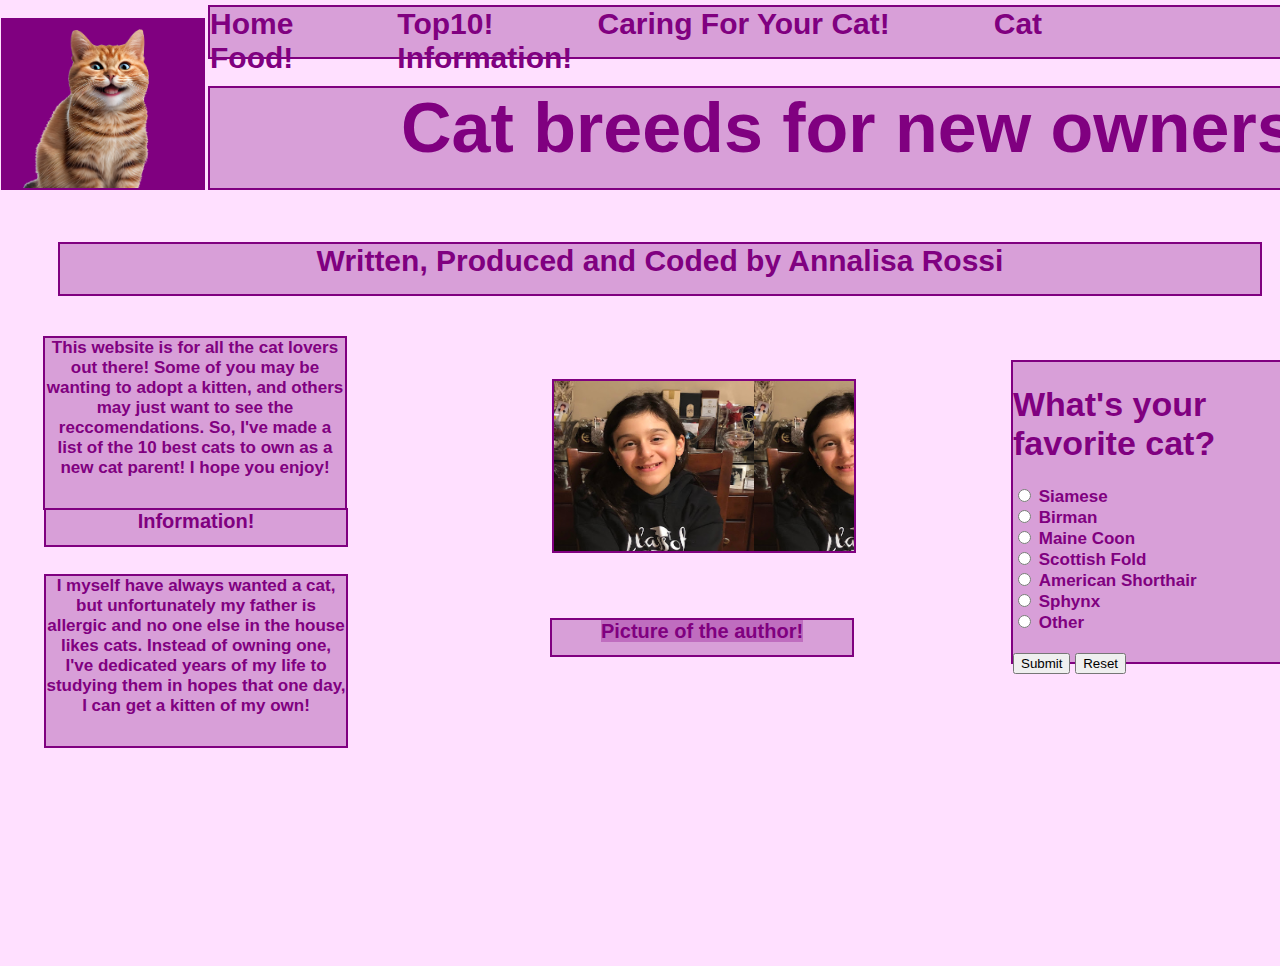
<file: index.html>
<!DOCTYPE html>
<html>
    <head>
        <title>Project</title>
        <link rel="stylesheet" href="style.css">
    </head>
    <body>
        <main>
            <section class="cat2"><b><a href="index.html">Home</a><a href="page2.html">Top10!</a><a href="page3.html">Caring For Your Cat!</a><a href="page4.html">Cat Food!</a><a href="page5.html">Information!</a></b></section>
            <section class="cat"><b>Cat breeds for new owners!</b></section>
            <section class="logo"></section>
            <section class="cat3"><b>Written, Produced and Coded by Annalisa Rossi</b></section>
            <section class="cat4"><b>This website is for all the cat lovers out there! Some of you may be wanting to adopt a kitten, and others may just want to see the reccomendations. So, I've made a list of the 10 best cats to own as a new cat parent! I hope you enjoy!</b></section>
            <section class="cat5"><b>Information!</b></section>
            <section class="cat6"><b>I myself have always wanted a cat, but unfortunately my father is  allergic and no one else in the house likes cats. Instead of owning one, I've dedicated years of my life to studying them in hopes that one day, I can get a kitten of my own!</b></section>
            <section class="cat7"></section>
            <section class="cat8"><b><mark>Picture of the author!</mark></b></section>
            <section class="cat9">
                <form>
                    <h1><b>What's your favorite cat?</b></h1>
                    <input type="radio" name="radio" id="option 1" value="Siamese">
                    <label for="Option 1"><b>Siamese</b></label>
                    <br>
                    <input type="radio" name="radio" id="option 1" value="Birman">
                    <label for="Option 1"><b>Birman</b></label>
                    <br>
                    <input type="radio" name="radio" id="option 1" value="Maine Coon">
                    <label for="Option 1"><b>Maine Coon</b></label>
                    <br>
                    <input type="radio" name="radio" id="option 1" value="Scottish Fold">
                    <label for="Option 1"><b>Scottish Fold</b></label>
                    <br>
                    <input type="radio" name="radio" id="option 1" value="American Shorthair">
                    <label for="Option 1"><b>American Shorthair</b></label>
                    <br>
                    <input type="radio" name="radio" id="option 1" value="Sphynx">
                    <label for="Option 1"><b>Sphynx</b></label>
                    <br>
                    <input type="radio" name="radio" id="option 1" value="Other">
                    <label for="Option 1"><b>Other</b></label>
                    <br><br>
                    <input type="Submit" name="Submit" id="Submit" value="Submit">
                    <input type="Reset" name="Reset" id="Reset" value="Reset">
            </form>
            </section>
            <section class="cat10"><b>Fun Fact: My personal favorite cat breed is the Birman! Their super soft and long fur, plus big blue eyes and white paws have always been adorable to me. They're well-behaved, lovable and calm. Truly the perfect cat to adopt!</b></section>
            <section class="cat11"></section>
        </main>
    </body>
</html>
</file>
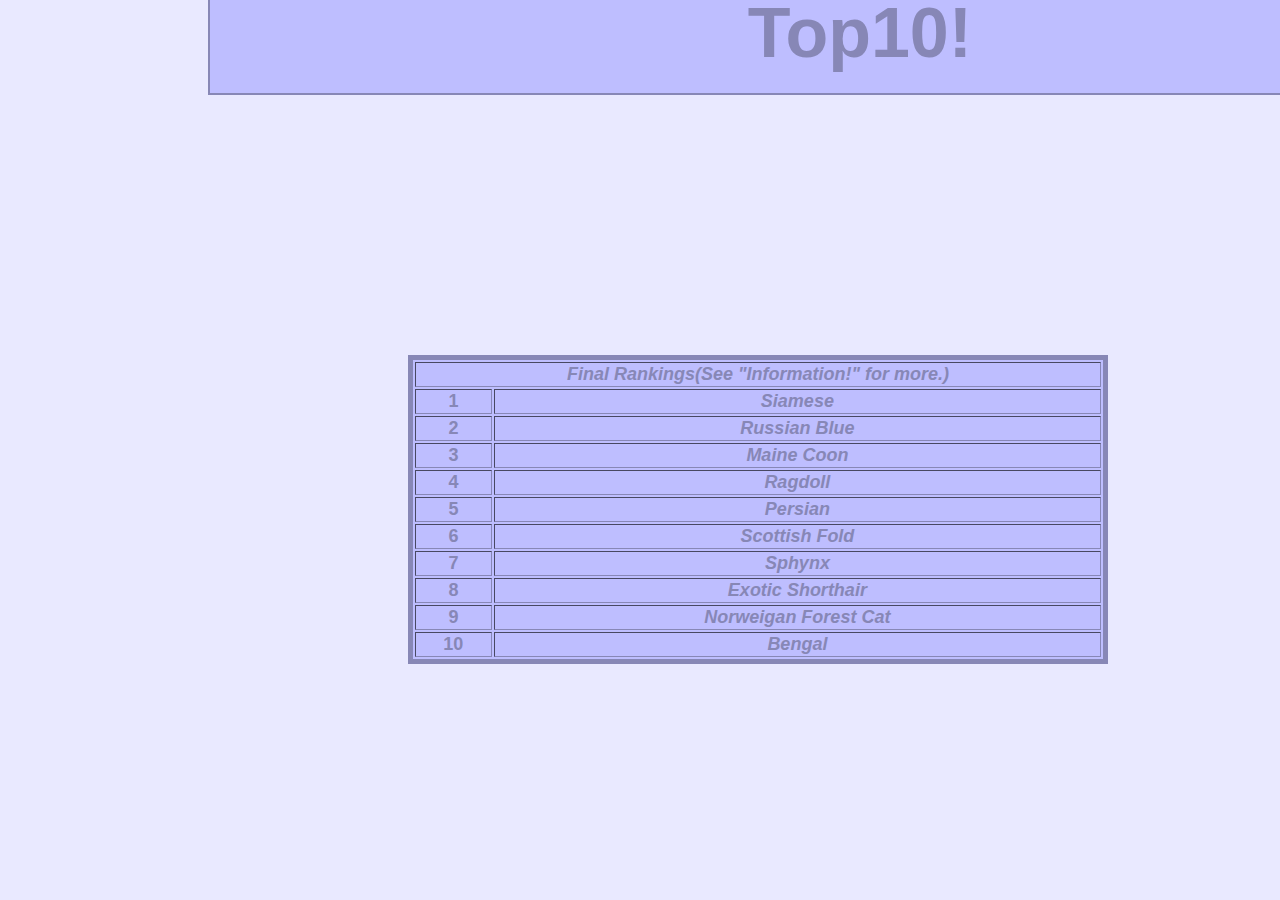
<file: page2.html>
<!DOCTYPE html>
<html>
    <head>
        <title>Top10!</title>
        <link rel="stylesheet" href="style2.css">
    </head>
    <body>
        <main>
            <section class="cat2"><b><a href="index.html">Home</a><a href="page2.html">Top10!</a><a href="page3.html">Caring For Your Cat!</a><a href="page4.html">Cat Food!</a><a href="page5.html">Information!</a></b></section>
            <section class="cat"><b>Top10!</b></section>
            <section class="logo"></section>
            <table class="invoice table" border="1">
                <thead>
                    <tr>
                        <td colspan="2"><b><i>Final Rankings(See "Information!" for more.)</i></b></td>
                    </tr>
                    <tr>
                        <td><b>1</b></td>
                        <td><b><i>Siamese</i></b></td>
                    </tr>
                    <tr>
                        <td><b>2</b></td>
                        <td><b><i>Russian Blue</i></b></td>
                    </tr>
                    <tr>
                        <td><b>3</b></td>
                        <td><b><i>Maine Coon</i></b></td>
                    </tr>
                    <tr>
                        <td><b>4</b></td>
                        <td><b><i>Ragdoll</i></b></td>
                    </tr>
                    <tr>
                        <td><b>5</b></td>
                        <td><b><i>Persian</i></b></td>
                    </tr>
                    <tr>
                        <td><b>6</b></td>
                        <td><b><i>Scottish Fold</i></b></td>
                    </tr>
                    <tr>
                        <td><b>7</b></td>
                        <td><b><i>Sphynx</i></b></td>
                    </tr>
                    <tr>
                        <td><b>8</b></td>
                        <td><b><i>Exotic Shorthair</i></b></td>
                    </tr>
                    <tr>
                        <td><b>9</b></td>
                        <td><b><i>Norweigan Forest Cat</i></b></td>
                    </tr>
                    <tr>
                        <td><b>10</b></td>
                        <td><b><i>Bengal</i></b></td>
                    </tr>
                </thead>
            </table>
</html>
</file>
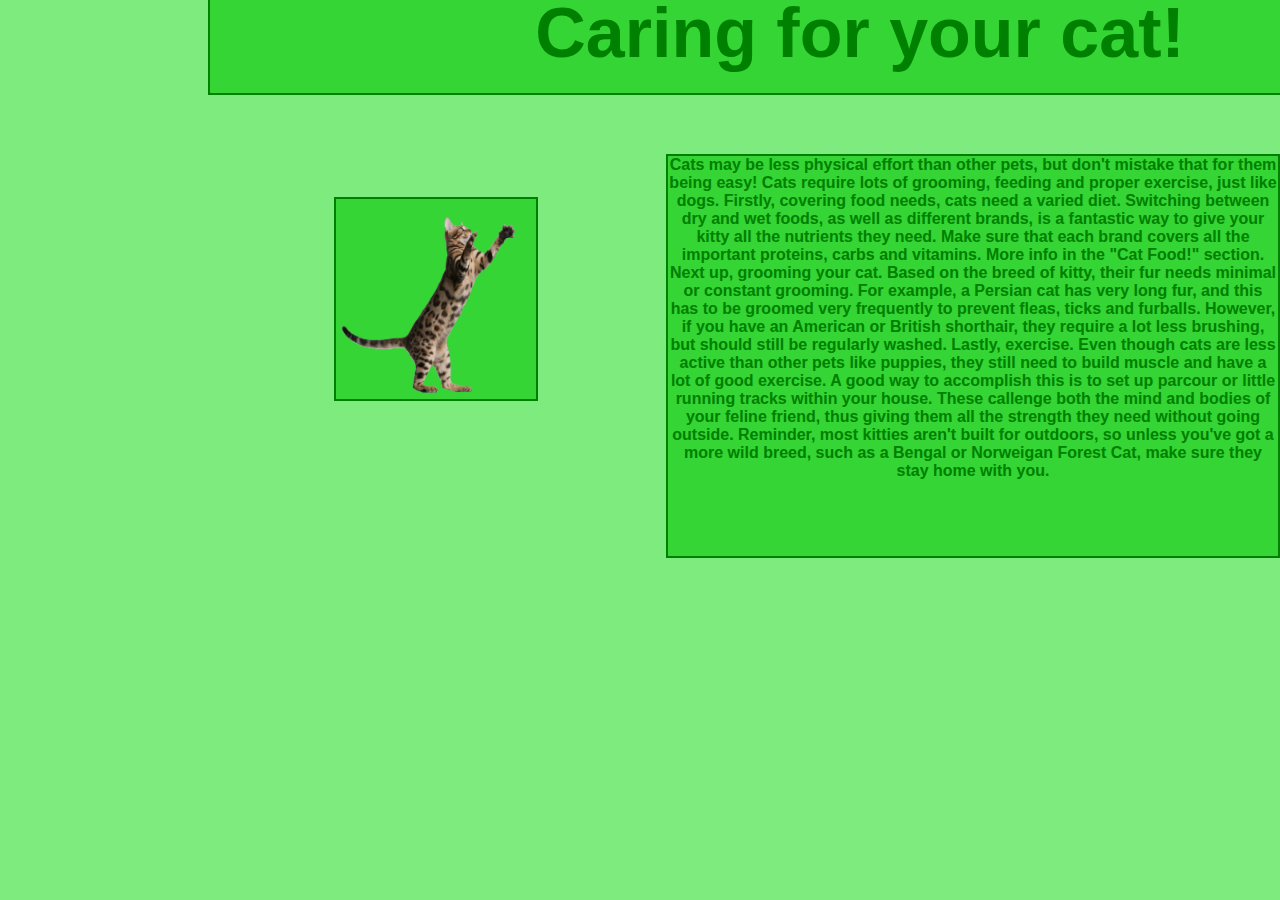
<file: page3.html>
<!DOCTYPE html>
<html>
    <head>
        <title>Caring for your cat!</title>
        <link rel="stylesheet" href="style3.css">
    </head>
    <body>
        <main>
            <section class="cat2"><b><a href="index.html">Home</a><a href="page2.html">Top10!</a><a href="page3.html">Caring For Your Cat!</a><a href="page4.html">Cat Food!</a><a href="page5.html">Information!</a></b></section>
            <section class="cat"><b>Caring for your cat!</b></section>
            <section class="logo"></section>
            <section class="textbox"><b>Cats may be less physical effort than other pets, but don't mistake that for them being easy! Cats require lots of grooming, feeding and proper exercise, just like dogs. Firstly, covering food needs, cats need a varied diet. Switching between dry and wet foods, as well as different brands, is a fantastic way to give your kitty all the nutrients they need. Make sure that each brand covers all the important proteins, carbs and vitamins. More info in the "Cat Food!" section. Next up, grooming your cat. Based on the breed of kitty, their fur needs minimal or constant grooming. For example, a Persian cat has very long fur, and this has to be groomed very frequently to prevent fleas, ticks and furballs. However, if you have an American or British shorthair, they require a lot less brushing, but should still be regularly washed. Lastly, exercise. Even though cats are less active than other pets like puppies, they still need to build muscle and have a lot of good exercise. A good way to accomplish this is to set up parcour or little running tracks within your house. These callenge both the mind and bodies of your feline friend, thus giving them all the strength they need without going outside. Reminder, most kitties aren't built for outdoors, so unless you've got a more wild breed, such as a Bengal or Norweigan Forest Cat, make sure they stay home with you.</b></section>
            <section class="picture"></section>
            <section class="picture2"></section>
</html>
</file>
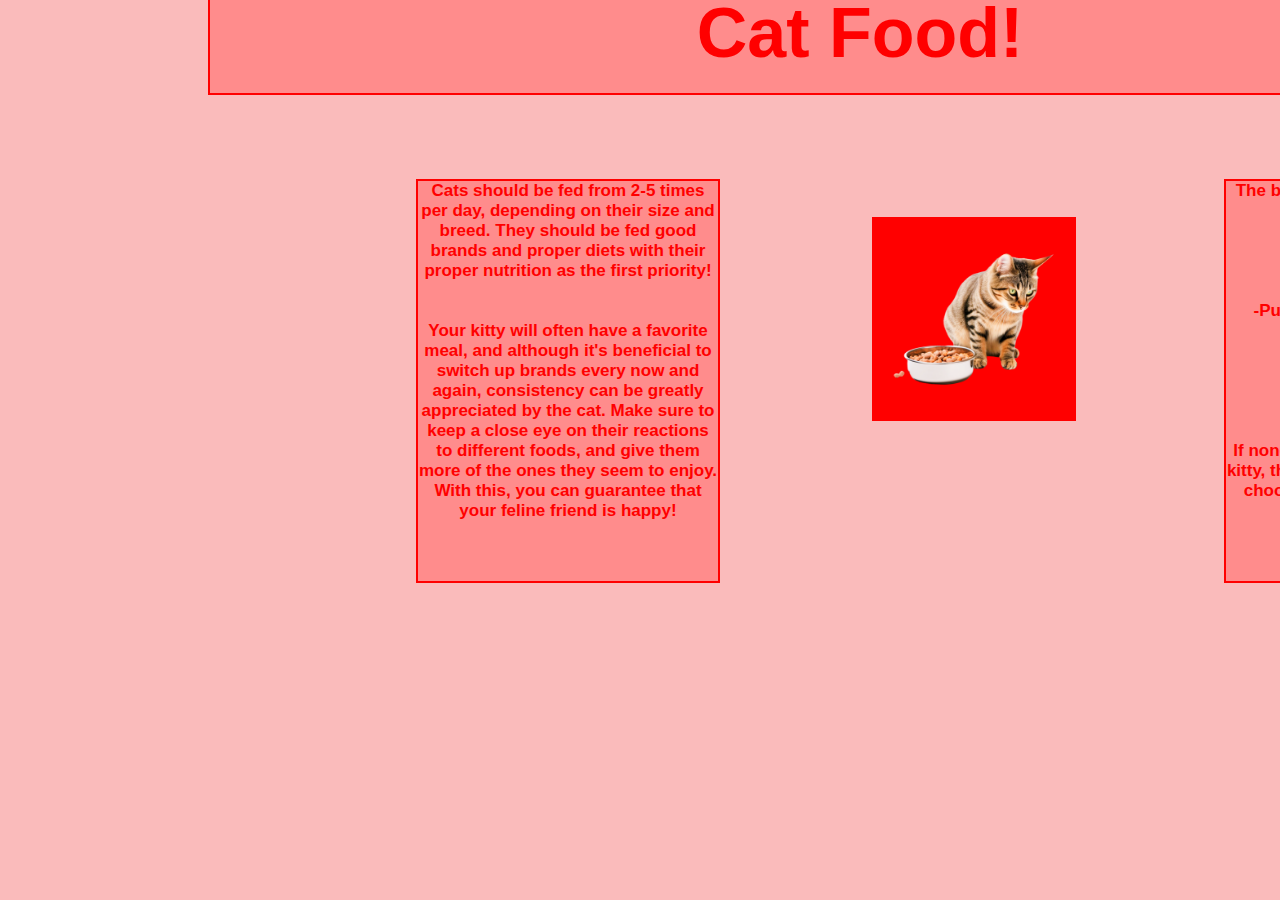
<file: page4.html>
<!DOCTYPE html>
<html>
    <head>
        <title>Cat Food!</title>
        <link rel="stylesheet" href="style4.css">
    </head>
    <body>
        <main>
            <section class="cat2"><b><a href="index.html">Home</a><a href="page2.html">Top10!</a><a href="page3.html">Caring For Your Cat!</a><a href="page4.html">Cat Food!</a><a href="page5.html">Information!</a></b></section>
            <section class="cat"><b>Cat Food!</b></section>
            <section class="logo"></section>
            <section class="textbox3"><b>Cats should be fed from 2-5 times per day, depending on their size and breed. They should be fed good brands and proper diets with their proper nutrition as the first priority! <br><br><br> Your kitty will often have a favorite meal, and although it's beneficial to switch up brands every now and again, consistency can be greatly appreciated by the cat. Make sure to keep a close eye on their reactions to different foods, and give them more of the ones they seem to enjoy. With this, you can guarantee that your feline friend is happy!</b></section>
            <section class="textbox4"><b>The brands that I would personally recommend are: <br><br><br> -Meow Mix <br><br> -Purina One Indoor Advantage <br><br> -Hill's Prescription Diet <br><br> -Iams Proactive <br><br><br> If none of these seem right for your kitty, though, there are many more to choose from with a quick google search!</b></section>
            <section class="picture3"></section>
</html>
</file>
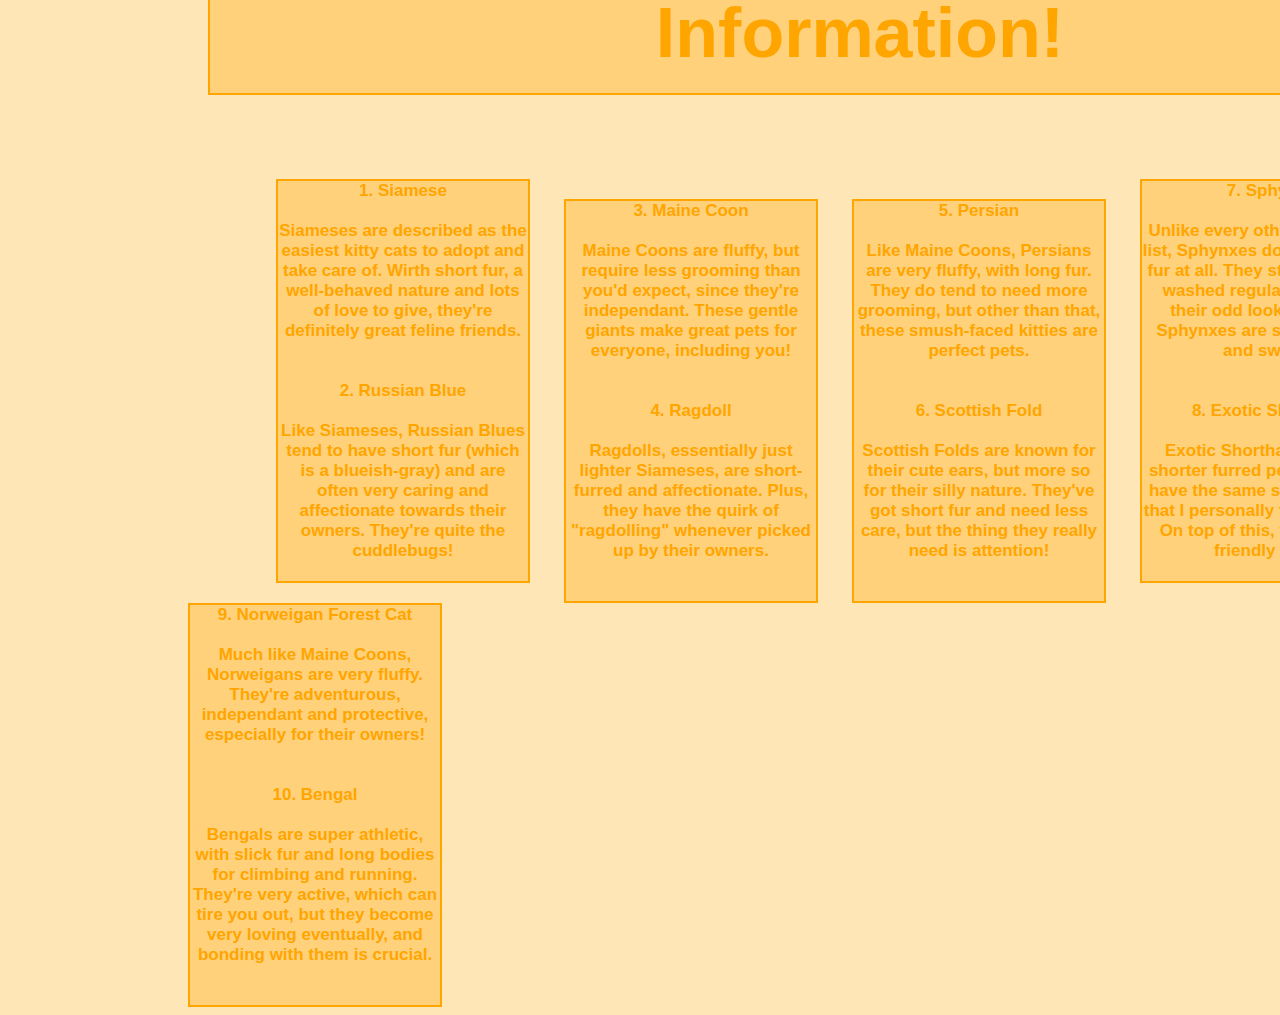
<file: page5.html>
<!DOCTYPE html>
<html>
    <head>
        <title>Information!</title>
        <link rel="stylesheet" href="style5.css">
    </head>
    <body>
        <main>
            <section class="cat2"><b><a href="index.html">Home</a><a href="page2.html">Top10!</a><a href="page3.html">Caring For Your Cat!</a><a href="page4.html">Cat Food!</a><a href="page5.html">Information!</a></b></section>
            <section class="cat"><b>Information!</b></section>
            <section class="logo"></section>
            <section class="text"><b> 1. Siamese <br><br> Siameses are described as the easiest kitty cats to adopt and take care of. Wirth short fur, a well-behaved nature and lots of love to give, they're definitely great feline friends. <br><br><br> 2. Russian Blue <br><br> Like Siameses, Russian Blues tend to have short fur (which is a blueish-gray) and are often very caring and affectionate towards their owners. They're quite the cuddlebugs!</b></section>
            <section class="text2"><b>3. Maine Coon <br><br> Maine Coons are fluffy, but require less grooming than you'd expect, since they're independant. These gentle giants make great pets for everyone, including you! <br><br><br> 4. Ragdoll <br><br> Ragdolls, essentially just lighter Siameses, are short-furred and affectionate. Plus, they have the quirk of "ragdolling" whenever picked up by their owners.</b></section>
            <section class="text3"><b>5. Persian <br><br> Like Maine Coons, Persians are very fluffy, with long fur. They do tend to need more grooming, but other than that, these smush-faced kitties are perfect pets. <br><br><br> 6. Scottish Fold <br><br> Scottish Folds are known for their cute ears, but more so for their silly nature. They've got short fur and need less care, but the thing they really need is attention!</b></section>
            <section class="text4"><b>7. Sphynx <br><br> Unlike every other cat on this list, Sphynxes do not have any fur at all. They still need to be washed regularly. Despite their odd looks, though, Sphynxes are super cuddly and sweet! <br><br><br> 8. Exotic Shorthair <br><br> Exotic Shorthairs are like shorter furred persians. They have the same smushed-face that I personally find adorable. On top of this, they're very friendly cats!</b></section>
            <section class="text5"><b>9. Norweigan Forest Cat <br><br> Much like Maine Coons, Norweigans are very fluffy. They're adventurous, independant and protective, especially for their owners! <br><br><br> 10. Bengal <br><br> Bengals are super athletic, with slick fur and long bodies for climbing and running. They're very active, which can tire you out, but they become very loving eventually, and bonding with them is crucial.</b></section>
</html>
</file>
<file: style.css>
body {
    background-color: rgb(255, 224, 255);
}
section {
    height: 200px;
    width: 200px;
    border: 2px solid purple;
    display: inline-block;
    background-size: 200px 200px;
    background-color: rgb(216, 159, 216);
    padding: 0px;
    margin: 0px;
    font-family: Arial, Helvetica, sans-serif;
    font-size: 15px;
    text-align: center;
    color: purple;
    z-index: 1;
}
mark {
    background-color: rgb(191, 109, 191);
    color: purple;
}
.cat {
    height: 100px;
    width: 1300px;
    font-size: 70px;
    font-family: 'Segoe UI', Tahoma, Geneva, Verdana, sans-serif;
    text-align: center;
    position: relative;
    left: 200px;
    top: 11px;
}
.cat2 {
    height: 50px;
    width:1300px;
    font-size: 30px;
    font-family: 'Segoe UI', Tahoma, Geneva, Verdana, sans-serif;
    text-align: start;
    position: relative;
    left: 200px;
    top: -3px;
}
.logo {
    height: 168px;
    width: 200px;
    position: relative;
    background-image: url("happy-cat-transparent-background-png.png");
    background-color: purple;
    left: -7px;
    bottom: 161px;
}
.cat3 {
    height: 50px;
    width: 1200px;
    font-size: 30px;
    font-family: 'Segoe UI', Tahoma, Geneva, Verdana, sans-serif;
    text-align: start;
    position: relative;
    top: -113px;
    left: 50px;
    text-align: center;
}
.cat4 {
    height: 170px;
    width: 300px;
    font-size: 17px;
    font-family: 'Segoe UI', Tahoma, Geneva, Verdana, sans-serif;
    text-align: start;
    position: relative;
    top: -110px;
    left: 35px;
    text-align: center;
}
.cat5 {
    height: 35px;
    width: 300px;
    font-size: 20px;
    font-family: 'Segoe UI', Tahoma, Geneva, Verdana, sans-serif;
    text-align: start;
    position: relative;
    top: -55px;
    left: -272px;
    text-align: center;
}
.cat6 {
    height: 170px;
    width: 300px;
    font-size: 17px;
    font-family: 'Segoe UI', Tahoma, Geneva, Verdana, sans-serif;
    text-align: start;
    position: relative;
    bottom: -128px;
    left: -580px;
    text-align: center;
}
.cat7 {
    height: 170px;
    width: 300px;
    font-size: 30px;
    font-family: 'Segoe UI', Tahoma, Geneva, Verdana, sans-serif;
    text-align: start;
    position: relative;
    left: -380px;
    top: -30px;
    background-image: url(unnamed.jpg)
    }
    .cat8 {
    height: 35px;
    width: 300px;
    font-size: 20px;
    font-family: 'Segoe UI', Tahoma, Geneva, Verdana, sans-serif;
    text-align: center;
    position: relative;
    left: 542px;
    top: -290px;
    }
    .cat9 {
        height: 300px;
        width: 300px;
        font-size: 17px;
        font-family: 'Segoe UI', Tahoma, Geneva, Verdana, sans-serif;
        text-align: start;
        position: relative;
        left: 695px;
        top: -260px;
    }
    .cat10 {
        height: 160px;
        width: 180px;
        position: relative;
        left: 690px;
        top: -238px;
        font-size: 13px;
        font-family: 'Segoe UI', Tahoma, Geneva, Verdana, sans-serif;
    }
    .cat11 {
        height: 140px;
        width: 180px;
        position: relative;
        top: -392px;
        left: 503px;
        background-color: purple;
        background-image: url(pngtree-birman-cat-in-studio-pet-png-image_10266218.png)
    }
    a {
        text-decoration: none;
        color: purple;
        margin-right: 104px;
    }
</file>
<file: style2.css>
body {
    background-color: rgb(233, 233, 255);
}
section {
    height: 200px;
    width: 200px;
    border: 2px solid rgb(135, 135, 182);
    display: inline-block;
    background-size: 200px 200px;
    background-color: rgb(190, 190, 255);
    padding: 0px;
    margin: 0px;
    font-family: Arial, Helvetica, sans-serif;
    font-size: 15px;
    text-align: center;
    color: rgb(135, 135, 182);
    z-index: 1;
}
.cat {
    height: 100px;
    width: 1300px;
    font-size: 70px;
    font-family: 'Segoe UI', Tahoma, Geneva, Verdana, sans-serif;
    text-align: center;
    position: relative;
    left: 200px;
    top: -84px;
}
.cat2 {
    height: 50px;
    width:1300px;
    font-size: 30px;
    font-family: 'Segoe UI', Tahoma, Geneva, Verdana, sans-serif;
    text-align: start;
    position: relative;
    left: 200px;
    top: -3px;
}
.logo {
    height: 168px;
    width: 200px;
    position: relative;
    background-image: url("happy-cat-transparent-background-png.png");
    background-color: rgb(135, 135, 182);
    bottom: 57px;
    left: -1314px;
}
a {
    text-decoration: none;
    color: rgb(135, 135, 182);
    margin-right: 104px;
}
table {
    height: 300px;
    width: 700px;
    position: relative;
    border: 5px solid rgb(135, 135, 182);
    font-size: 18px;
    font-family: 'Segoe UI', Tahoma, Geneva, Verdana, sans-serif;
    text-align: center;
    color:  rgb(135, 135, 182);
    background-color: rgb(190, 190, 255);
    left: 400px;
}
</file>
<file: style3.css>
body {
    background-color: rgb(126, 235, 126);
}
section {
    height: 200px;
    width: 200px;
    border: 2px solid green;
    display: inline-block;
    background-size: 200px 200px;
    background-color: rgb(52, 213, 52);
    padding: 0px;
    margin: 0px;
    font-family: Arial, Helvetica, sans-serif;
    font-size: 15px;
    text-align: center;
    color: green;
    z-index: 1;
}
.cat {
    height: 100px;
    width: 1300px;
    font-size: 70px;
    font-family: 'Segoe UI', Tahoma, Geneva, Verdana, sans-serif;
    text-align: center;
    position: relative;
    left: 200px;
    top: -84px;
}
.cat2 {
    height: 50px;
    width:1300px;
    font-size: 30px;
    font-family: 'Segoe UI', Tahoma, Geneva, Verdana, sans-serif;
    text-align: start;
    position: relative;
    left: 200px;
    top: -3px;
}
.textbox {
    height: 400px;
    width: 610px;
    position: relative;
    right: -450px;
    bottom: 25px;
    font-size: 16px;
    font-family:'Segoe UI', Tahoma, Geneva, Verdana, sans-serif;
}
.logo {
    height: 168px;
    width: 200px;
    position: relative;
    background-image: url("happy-cat-transparent-background-png.png");
    background-color: green;
    bottom: 57px;
    left: -1314px;
}
.picture {
    height: 200px;
    width: 200px;
    position: relative;
    background-image: url(pngimg.com\ -\ cat_PNG50512\ \(1\).png);
    left: -500px;
    bottom: 100px;
}
.picture2 {
    height: 240px;
    width: 200px;
    position: relative;
    background-image: url(580b57fbd9996e24bc43bb9b.png);
    left: 360px;
}
a {
    text-decoration: none;
    color: green;
    margin-right: 104px;
}
</file>
<file: style4.css>
body {
    background-color: rgb(250, 187, 187);
}
section {
    height: 200px;
    width: 200px;
    border: 2px solid red;
    display: inline-block;
    background-size: 200px 200px;
    background-color: rgb(255, 140, 140);
    padding: 0px;
    margin: 0px;
    font-family: Arial, Helvetica, sans-serif;
    font-size: 15px;
    text-align: center;
    color: red;
    z-index: 1;
}
.cat {
    height: 100px;
    width: 1300px;
    font-size: 70px;
    font-family: 'Segoe UI', Tahoma, Geneva, Verdana, sans-serif;
    text-align: center;
    position: relative;
    left: 200px;
    top: -84px;
}
.cat2 {
    height: 50px;
    width:1300px;
    font-size: 30px;
    font-family: 'Segoe UI', Tahoma, Geneva, Verdana, sans-serif;
    text-align: start;
    position: relative;
    left: 200px;
    top: -3px;
}
.logo {
    height: 168px;
    width: 200px;
    position: relative;
    background-image: url("happy-cat-transparent-background-png.png");
    background-color: red;
    bottom: 57px;
    left: -1314px;
}
.textbox3 {
    height: 400px;
    width: 300px;
    position: relative;
    left: 200px;
    font-family:'Segoe UI', Tahoma, Geneva, Verdana, sans-serif;
    font-size: 17px;
    text-align: center;
}
.textbox4 {
    height: 400px;
    width: 300px;
    position: relative;
    left: 700px;
    font-family: 'Segoe UI', Tahoma, Geneva, Verdana, sans-serif;
    font-size: 17px;
    text-align: center;
}
.picture3 {
    height: 200px;
    width: 200px;
    position: relative;
    left: 40px;
    bottom: 95px;
    background-color: red;
    background-image: url(gray-cat-eating-brown-cat-food-generative-ai-free-png.webp);
}
a {
    text-decoration: none;
    color: red;
    margin-right: 104px;
}
</file>
<file: style5.css>
body {
    background-color: rgb(255, 230, 183);
}
section {
    height: 200px;
    width: 200px;
    border: 2px solid orange;
    display: inline-block;
    background-size: 200px 200px;
    background-color: rgb(255, 209, 123);
    padding: 0px;
    margin: 0px;
    font-family: Arial, Helvetica, sans-serif;
    font-size: 15px;
    text-align: center;
    color: orange;
    z-index: 1;
}
.cat {
    height: 100px;
    width: 1300px;
    font-size: 70px;
    font-family: 'Segoe UI', Tahoma, Geneva, Verdana, sans-serif;
    text-align: center;
    position: relative;
    left: 200px;
    top: -84px;
}
.cat2 {
    height: 50px;
    width:1300px;
    font-size: 30px;
    font-family: 'Segoe UI', Tahoma, Geneva, Verdana, sans-serif;
    text-align: start;
    position: relative;
    left: 200px;
    top: -3px;
}
.logo {
    height: 168px;
    width: 200px;
    position: relative;
    background-image: url("happy-cat-transparent-background-png.png");
    background-color: orange;
    bottom: 57px;
    left: -1314px;
}
a {
    text-decoration: none;
    color: orange;
    margin-right: 104px;
}
.text {
    height: 400px;
    width: 250px;
    position: relative;
    left: 60px;
    font-family: 'Segoe UI', Tahoma, Geneva, Verdana, sans-serif;
    font-size: 17px;
}
.text2 {
    height: 400px;
    width: 250px;
    position: relative;
    left: 90px;
    font-family: 'Segoe UI', Tahoma, Geneva, Verdana, sans-serif;
    font-size: 17px;
}
.text3 {
    height: 400px;
    width: 250px;
    position: relative;
    left: 120px;
    font-family: 'Segoe UI', Tahoma, Geneva, Verdana, sans-serif;
    font-size: 17px;
}
.text4 {
    height: 400px;
    width: 250px;
    position: relative;
    left: 150px;
    font-family: 'Segoe UI', Tahoma, Geneva, Verdana, sans-serif;
    font-size: 17px;
}
.text5 {
    height: 400px;
    width: 250px;
    position: relative;
    left: 180px;
    font-family: 'Segoe UI', Tahoma, Geneva, Verdana, sans-serif;
    font-size: 17px;
}
</file>
